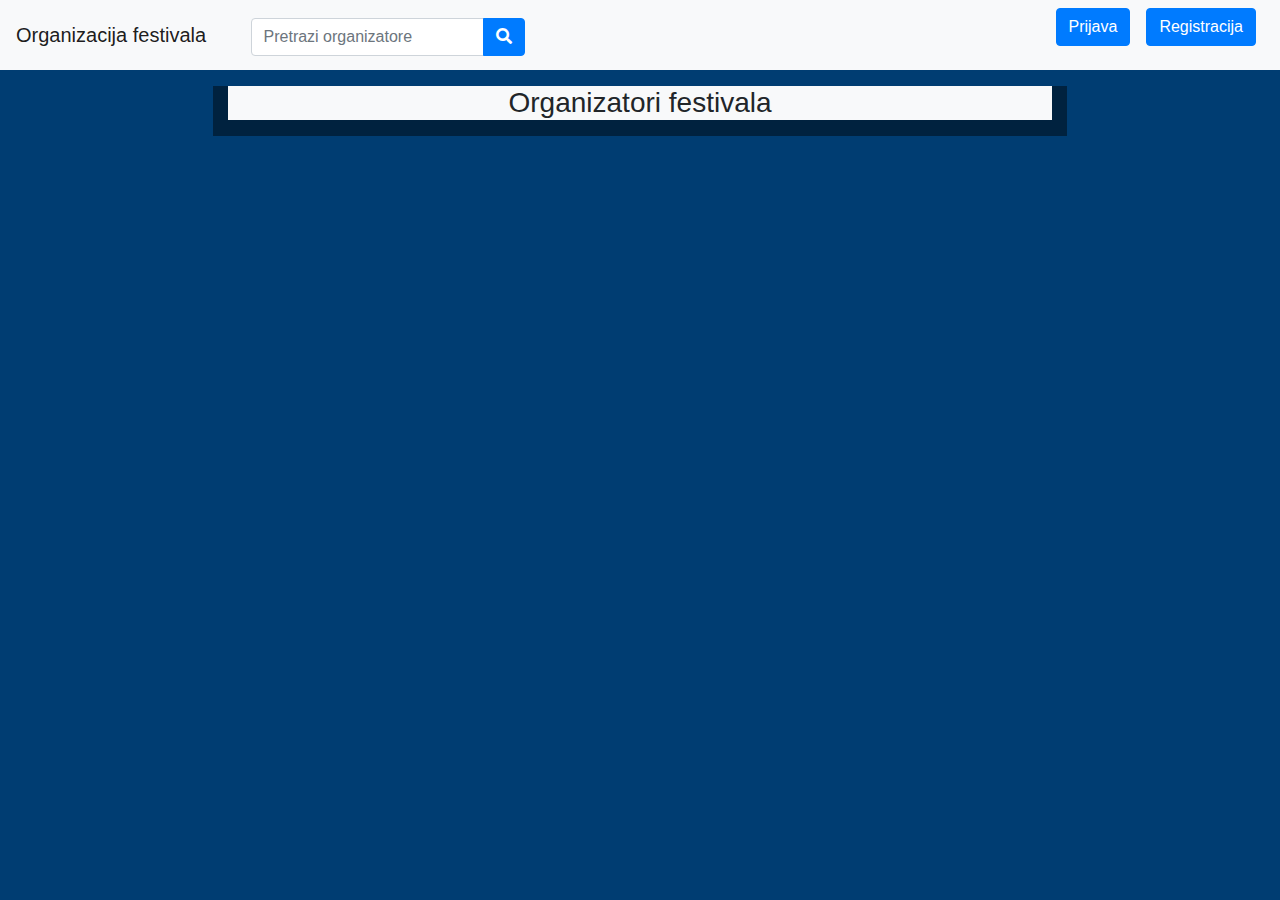
<file: html/index.html>
<!DOCTYPE html>
<html>

<head>
    <title>Organizacija festivala</title>
    <meta name="viewport" content="width=device-width, initial-scale=1.0" />
    <meta name="referrer" content="no-referrer" />

    <link rel="stylesheet" href="https://stackpath.bootstrapcdn.com/bootstrap/4.5.2/css/bootstrap.min.css" />
    <script src="https://code.jquery.com/jquery-3.6.0.min.js"></script>
    <script src="https://stackpath.bootstrapcdn.com/bootstrap/4.5.2/js/bootstrap.min.js"></script>
    <link rel="stylesheet" href="../css/index-styles.css" />
    <link rel="stylesheet" href="https://cdnjs.cloudflare.com/ajax/libs/font-awesome/5.15.4/css/all.min.css" />
</head>

<body>
    <nav class="navbar navbar-expand-lg navbar-light bg-light">
        <button class="navbar-toggler" type="button" data-toggle="collapse" data-target="#navbarNav" aria-controls="navbarNav" aria-expanded="false" aria-label="Toggle navigation">
        <span class="navbar-toggler-icon"></span>
      </button>
        <div class="ml-auto">
            <a class="navbar-brand" style="width: 60%" href="index.html">Organizacija festivala</a
        >
        <span
          class="btn btn-primary"
          style="background-color: inherit; color: black; border: none"
        >
          <!-- Pera Peric -->
        </span>
      </div>

      <div class="ml-auto mt-1">
        <form id="search-organizer-name-form" action="#">
          <div class="input-group">
            <input
              type="text"
              id="naziv-organizatora-search"
              class="form-control"
              placeholder="Pretrazi organizatore"
            />
            <div class="input-group-append">
              <button id="search-btn" class="btn btn-primary">
                <i class="fas fa-search"></i>
              </button>
            </div>
          </div>
        </form>
      </div>

      <div class="collapse navbar-collapse" id="navbarNav ">
        <ul class="navbar-nav ml-auto">
          <li class="nav-item mx-2 mb-3">
            <a href="#" class="btn btn-primary" onclick="openLoginPopup() "
              >Prijava</a
            >
          </li>
          <li class="</li>nav-item mx-2 mb-3">
            <a
              href="#"
              class="btn btn-primary"
              onclick="openRegistrationPopup()"
              >Registracija</a
            >
          </li>
        </ul>
      </div>
    </nav>

    <div
      class="container custom-container col-8"
      style="background-color: rgb(0, 34, 63)"
    >
      <h3
        class="mt-3 mb-3 mx-auto col-12 text-center bg-light"
        style="width: 100%"
      >
        Organizatori festivala
      </h3>
      <div class="row" id="svi-organizatori"></div>
    </div>

    <div class="popup" id="login-popup">
      <h4>Prijava</h4>
      <form id="login-form">
        <div class="form-group">
          <label for="korisnicko-ime">Korisnicko ime:</label>
          <input type="text" class="form-control" id="korisnicko-ime" />
          <small class="text-danger" id="korisnicko-ime-greska"></small>
        </div>
        <div class="form-group">
          <label for="lozinka">Lozinka:</label>
          <input type="password" class="form-control" id="lozinka" />
          <small class="text-danger" id="lozinka-greska"></small>
        </div>
        <div class="row">
          <span
            class="mx-auto justify-content-center mb-3"
            style="color: white"
            id="login-success-indicator"
          ></span>
        </div>
        <button class="btn-primary btn" value="Prijavi se" onclick="login()">
          Prijavi se
        </button>
        <button class="btn-primary btn" onclick="closeLoginPopup()">
          Otkazi
        </button>
      </form>
    </div>

    <div class="popup" id="registration-popup">
      <h4 class="mb-2">Registracija</h4>
      <form id="registration-form">
        <div class="row">
          <!-- First Column -->
          <div class="col-md-6">
            <div class="form-group">
              <label for="reg-korisnicko-ime">Korisnicko ime:</label>
              <input type="text" class="form-control" id="reg-korisnicko-ime" />
              <small class="text-danger" id="reg-korisnicko-ime-greska"></small>
            </div>
            <div class="form-group">
              <label for="reg-ime">Ime:</label>
              <input type="text" class="form-control" id="reg-ime" />
              <small class="text-danger" id="reg-ime-greska"></small>
            </div>
            <div class="form-group">
              <label for="prezime">Prezime:</label>
              <input type="text" class="form-control" id="prezime" />
              <small class="text-danger" id="prezime-greska"></small>
            </div>

            <div class="form-group">
              <label for="reg-lozinka">Lozinka:</label>
              <input type="password" class="form-control" id="reg-lozinka" />
              <small class="text-danger" id="reg-lozinka-greska"></small>
            </div>
            <div class="form-group">
              <label for="reg-lozinka-potvrda">Potvrda lozinke:</label>
              <input
                type="password"
                class="form-control"
                id="reg-lozinka-potvrda"
              />
              <small
                class="text-danger"
                id="reg-lozinka-potvrda-greska"
              ></small>
            </div>
          </div>

          <!-- Second Column -->
          <div class="col-md-6">
            <div class="form-group">
              <div class="form-group">
                <label for="email">Email:</label>
                <input type="email" class="form-control" id="email" />
                <small class="text-danger" id="email-greska"></small>
              </div>
              <div class="form-group">
                <label for="datum-rodjenja">Datum rodjenja:</label>
                <input type="date" class="form-control" id="datum-rodjenja" />
                <small class="text-danger" id="datum-rodjenja-greska"></small>
              </div>
              <div class="form-group">
                <label for="adresa">Adresa:</label>
                <input type="text" class="form-control" id="adresa" />
                <small class="text-danger" id="adresa-greska"></small>
              </div>
              <div class="form-group">
                <label for="telefon">Telefon:</label>
                <input type="text" class="form-control" id="telefon" />
                <small class="text-danger" id="telefon-greska"></small>
              </div>
              <div class="form-group">
                <label for="zanimanje">Zanimanje:</label>
                <input type="text" class="form-control" id="zanimanje" />
                <small class="text-danger" id="zanimanje-greska"></small>
              </div>
            </div>
          </div>
        </div>

        <div class="row">
          <span
            class="mx-auto justify-content-center mb-3"
            style="color: white"
            id="registration-success-indicator"
          ></span>
        </div>

        <div class="row d-flex justify-content-center">
          <button
            class="btn btn-primary mr-3"
            id="confirm-registration-btn"
            onclick="register()"
          >
            Registruj se
          </button>
          <button
            class="btn btn-primary ml-3"
            id="cancel-registration-btn"
            onclick="closeRegistrationPopup()"
          >
            Otkazi
          </button>
        </div>
      </form>
    </div>

    <script src="../js/popup-sections-validation.js"></script>
    <script src="../js/script.js"></script>
    <script src="https://code.jquery.com/jquery-3.6.0.min.js"></script>
  </body>
</html>
</file>
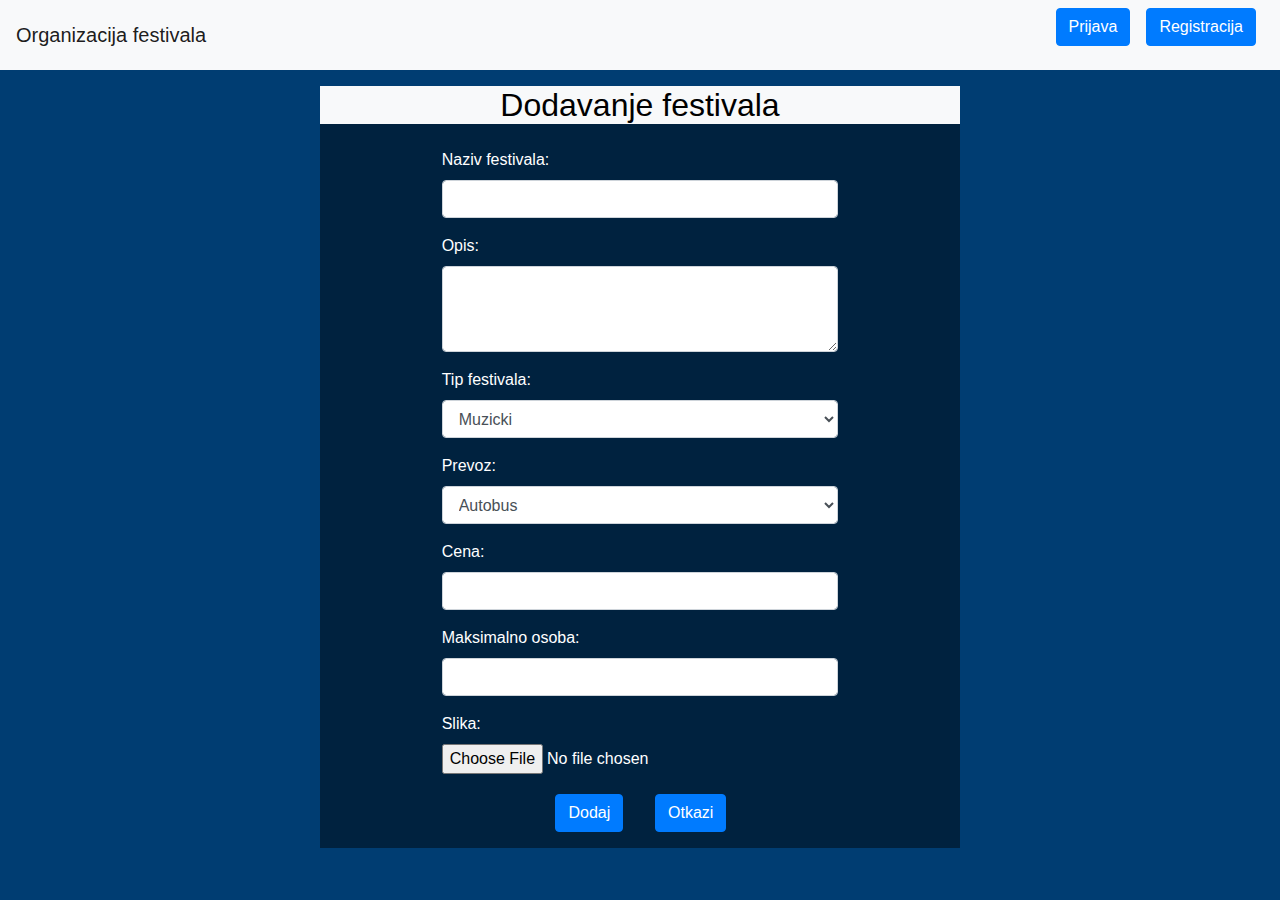
<file: html/add-festival.html>
<!DOCTYPE html>
<html lang="en">
  <head>
    <meta charset="UTF-8" />
    <meta name="viewport" content="width=device-width, initial-scale=1.0" />
    <meta name="referrer" content="no-referrer" />

    <title>Dodavanje festivala</title>
    <link
      rel="stylesheet"
      href="https://stackpath.bootstrapcdn.com/bootstrap/4.5.2/css/bootstrap.min.css"
    />
    <script src="https://code.jquery.com/jquery-3.6.0.min.js"></script>
    <script src="https://stackpath.bootstrapcdn.com/bootstrap/4.5.2/js/bootstrap.min.js"></script>
    <link rel="stylesheet" href="../css/index-styles.css" />
  </head>

  <body>
    <nav class="navbar navbar-expand-lg navbar-light bg-light">
      <button
        class="navbar-toggler"
        type="button"
        data-toggle="collapse"
        data-target="#navbarNav"
        aria-controls="navbarNav"
        aria-expanded="false"
        aria-label="Toggle navigation"
      >
        <span class="navbar-toggler-icon"></span>
      </button>
      <div class="ml-auto">
        <a class="navbar-brand" style="width: 60%" href="index.html"
          >Organizacija festivala</a
        >
        <span
          class="btn btn-primary"
          style="background-color: inherit; color: black; border: none"
        >
          <!-- Pera Peric -->
        </span>
      </div>

      <div class="collapse navbar-collapse" id="navbarNav ">
        <ul class="navbar-nav ml-auto">
          <li class="nav-item mx-2 mb-3">
            <a href="#" class="btn btn-primary" onclick="openLoginPopup() "
              >Prijava</a
            >
          </li>
          <li class="</li>nav-item mx-2 mb-3">
            <a
              href="#"
              class="btn btn-primary"
              onclick="openRegistrationPopup()"
              >Registracija</a
            >
          </li>
        </ul>
      </div>
    </nav>

    <div
      class="container col-md-6 col-sm-8 mt-3"
      style="background-color: rgb(0, 34, 63); color: white"
    >
      <div class="row">
        <h2 class="bg-light text-center" style="width: 100%; color: black">
          Dodavanje festivala
        </h2>
      </div>

      <div class="row mt-3">
        <div class="col-md-8 col-sm-12 mx-auto">
          <form>
            <div class="form-group">
              <label for="naziv-festivala">Naziv festivala:</label>
              <input
                type="text"
                class="form-control"
                id="naziv-festivala"
                required
              />
              <small class="text-danger" id="naziv-festivala-greska"></small>
            </div>

            <div class="form-group">
              <label for="opis">Opis:</label>
              <textarea class="form-control" id="opis" rows="3"></textarea>
              <small class="text-danger" id="opis-greska"></small>
            </div>

            <div class="form-group">
              <label for="tip-festivala">Tip festivala:</label>
              <select class="form-control" id="tip-festivala">
                <option value="Muzicki">Muzicki</option>
                <option value="Umetnicki">Umetnicki</option>

                <option value="Filmski">Filmski</option>
                <option value="Gastronomski">Gastronomski</option>
                <option value="Edukativni">Edukativni</option>
              </select>
              <small class="text-danger" id="tip-festivala-greska"></small>
            </div>

            <div class="form-group">
              <label for="prevoz">Prevoz:</label>
              <select class="form-control" id="prevoz">
                <option value="Autobus">Autobus</option>
                <option value="Avion">Avion</option>
                <option value="Sopstveni prevoz">Sopstveni prevoz</option>
              </select>
              <small class="text-danger" id="prevoz-greska"></small>
            </div>

            <div class="form-group">
              <label for="cena">Cena:</label>
              <input type="number" class="form-control" id="cena" />
              <small class="text-danger" id="cena-greska"></small>
            </div>

            <div class="form-group">
              <label for="maksimalno-osoba">Maksimalno osoba:</label>
              <input type="number" class="form-control" id="maksimalno-osoba" />
              <small class="text-danger" id="maksimalno-osoba-greska"></small>
            </div>

            <div class="form-group">
              <label for="slika ">Slika:</label>
              <input type="file" class="form-control-file" id="slika" />
              <small class="text-danger" id="slika-greska"></small>
            </div>

            <div class="form-group d-flex justify-content-center">
              <div class="row">
                <div class="col-md-6 mt-1 col-sm-6">
                  <a class="btn btn-primary" id="dodaj-btn"> Dodaj </a>
                </div>
                <div class="col-md-6 mt-1 col-sm-6">
                  <a class="btn btn-primary" id="otkazi-btn">Otkazi</a>
                </div>
              </div>
            </div>
          </form>
        </div>
      </div>
    </div>

    <div class="popup" id="login-popup">
      <h4>Prijava</h4>
      <form id="login-form">
        <div class="form-group">
          <label for="korisnicko-ime">Korisnicko ime:</label>
          <input type="text" class="form-control" id="korisnicko-ime" />
          <small class="text-danger" id="korisnicko-ime-greska"></small>
        </div>
        <div class="form-group">
          <label for="password">Lozinka:</label>
          <input type="password" class="form-control" id="lozinka" />
          <small class="text-danger" id="lozinka-greska"></small>
        </div>
        <div class="row">
          <span
            class="mx-auto justify-content-center mb-3"
            style="color: white"
            id="login-success-indicator"
          ></span>
        </div>
        <button class="btn-primary btn" value="Prijavi se" onclick="login()">
          Prijavi se
        </button>
        <button class="btn-primary btn" onclick="closeLoginPopup()">
          Otkazi
        </button>
      </form>
    </div>

    <div class="popup" id="registration-popup">
      <h4 class="mb-2">Registracija</h4>
      <form id="registration-form">
        <div class="row">
          <!-- First Column -->
          <div class="col-md-6">
            <div class="form-group">
              <label for="reg-korisnicko-ime">Korisnicko ime:</label>
              <input type="text" class="form-control" id="reg-korisnicko-ime" />
              <small class="text-danger" id="reg-korisnicko-ime-greska"></small>
            </div>
            <div class="form-group">
              <label for="ime">Ime:</label>
              <input type="text" class="form-control" id="reg-ime" />
              <small class="text-danger" id="reg-ime-greska"></small>
            </div>
            <div class="form-group">
              <label for="prezime">Prezime:</label>
              <input type="text" class="form-control" id="prezime" />
              <small class="text-danger" id="prezime-greska"></small>
            </div>

            <div class="form-group">
              <label for="reg-lozinka">Lozinka:</label>
              <input type="password" class="form-control" id="reg-lozinka" />
              <small class="text-danger" id="reg-lozinka-greska"></small>
            </div>
            <div class="form-group">
              <label for="reg-lozinka-potvrda">Potvrda lozinke:</label>
              <input
                type="password"
                class="form-control"
                id="reg-lozinka-potvrda"
              />
              <small
                class="text-danger"
                id="reg-lozinka-potvrda-greska"
              ></small>
            </div>
          </div>

          <!-- Second Column -->
          <div class="col-md-6">
            <div class="form-group">
              <div class="form-group">
                <label for="email">Email:</label>
                <input type="email" class="form-control" id="email" />
                <small class="text-danger" id="email-greska"></small>
              </div>
              <div class="form-group">
                <label for="datum-rodjenja">Datum rodjenja:</label>
                <input type="date" class="form-control" id="datum-rodjenja" />
                <small class="text-danger" id="datum-rodjenja-greska"></small>
              </div>
              <div class="form-group">
                <label for="adresa">Adresa:</label>
                <input type="text" class="form-control" id="adresa" />
                <small class="text-danger" id="adresa-greska"></small>
              </div>
              <div class="form-group">
                <label for="telefon">Telefon:</label>
                <input type="text" class="form-control" id="telefon" />
                <small class="text-danger" id="telefon-greska"></small>
              </div>
              <div class="form-group">
                <label for="zanimanje">Zanimanje:</label>
                <input type="text" class="form-control" id="zanimanje" />
                <small class="text-danger" id="zanimanje-greska"></small>
              </div>
            </div>
          </div>
        </div>

        <div class="row">
          <span
            class="mx-auto justify-content-center mb-3"
            style="color: white"
            id="registration-success-indicator"
          ></span>
        </div>

        <div class="row d-flex justify-content-center">
          <button
            class="btn btn-primary mr-3"
            id="confirm-registration-btn"
            onclick="register()"
          >
            Registruj se
          </button>
          <button
            class="btn btn-primary ml-3"
            id="cancel-registration-btn"
            onclick="closeRegistrationPopup()"
          >
            Otkazi
          </button>
        </div>
      </form>
    </div>

    <script src="../js/popup-sections-validation.js"></script>

    <script src="../js/add-festival-validation.js"></script>
  </body>
</html>
</file>
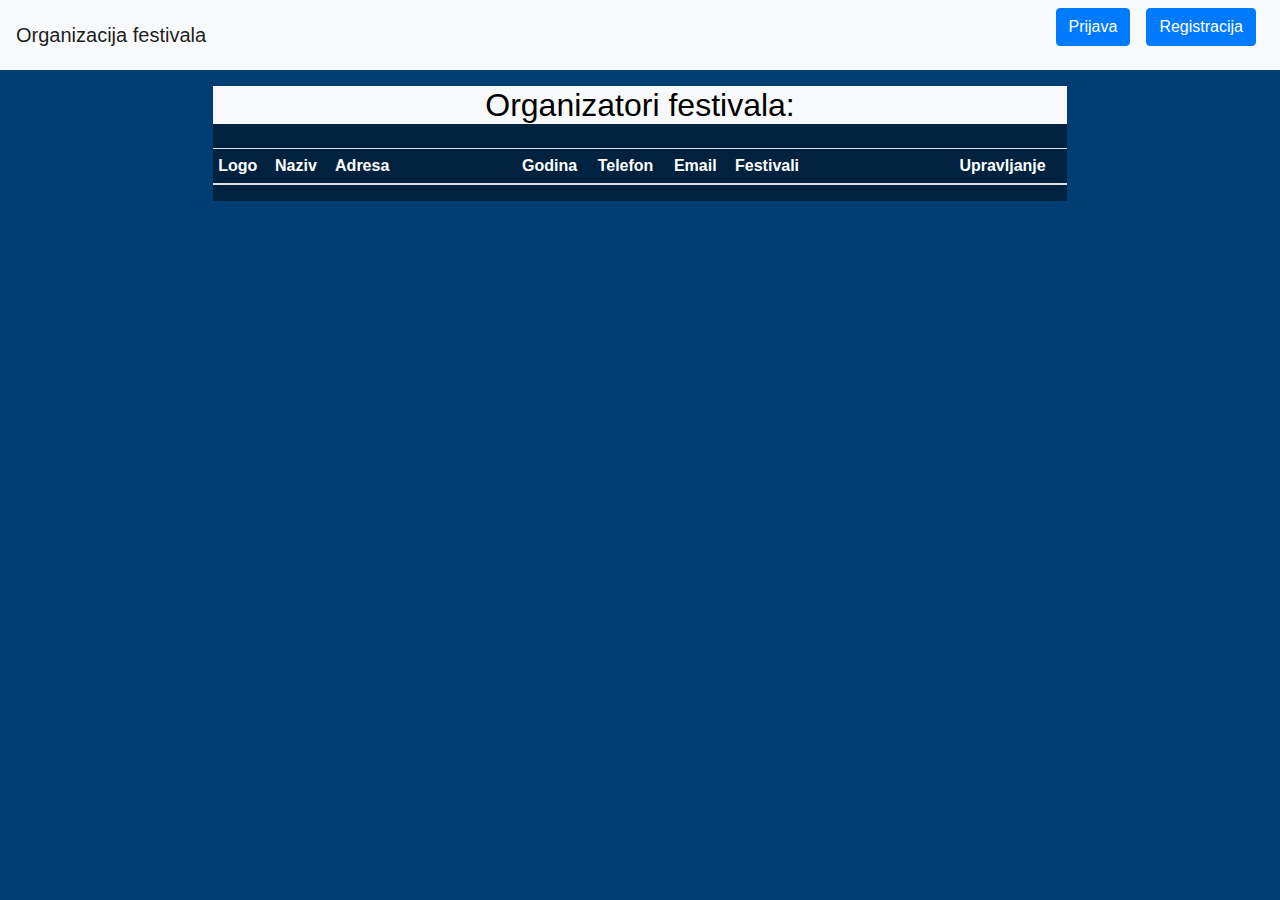
<file: html/admin-for-organizer.html>
<!DOCTYPE html>
<html lang="en">
  <head>
    <meta charset="UTF-8" />
    <meta name="viewport" content="width=device-width, initial-scale=1.0" />
    <meta name="referrer" content="no-referrer" />

    <title>Admin - podaci o organizatorima</title>
    <link
      rel="stylesheet"
      href="https://stackpath.bootstrapcdn.com/bootstrap/4.5.2/css/bootstrap.min.css"
    />
    <script src="https://code.jquery.com/jquery-3.6.0.min.js"></script>
    <script src="https://stackpath.bootstrapcdn.com/bootstrap/4.5.2/js/bootstrap.min.js"></script>
    <link rel="stylesheet" href="../css/index-styles.css" />
  </head>

  <body>
    <nav class="navbar navbar-expand-lg navbar-light bg-light">
      <button
        class="navbar-toggler"
        type="button"
        data-toggle="collapse"
        data-target="#navbarNav"
        aria-controls="navbarNav"
        aria-expanded="false"
        aria-label="Toggle navigation"
      >
        <span class="navbar-toggler-icon"></span>
      </button>
      <div class="ml-auto">
        <a class="navbar-brand" style="width: 60%" href="index.html"
          >Organizacija festivala</a
        >
        <span
          class="btn btn-primary"
          style="background-color: inherit; color: black; border: none"
        >
          <!-- Pera Peric -->
        </span>
      </div>

      <div class="collapse navbar-collapse" id="navbarNav ">
        <ul class="navbar-nav ml-auto">
          <li class="nav-item mx-2 mb-3">
            <a href="#" class="btn btn-primary" onclick="openLoginPopup() "
              >Prijava</a
            >
          </li>
          <li class="</li>nav-item mx-2 mb-3">
            <a
              href="#"
              class="btn btn-primary"
              onclick="openRegistrationPopup()"
              >Registracija</a
            >
          </li>
        </ul>
      </div>
    </nav>

    <div
      class="container col-md-8 col-sm-8 mt-3"
      style="background-color: rgb(0, 34, 63); color: white"
    >
      <div class="row">
        <h2 class="bg-light text-center" style="width: 100%; color: black">
          Organizatori festivala:
        </h2>

        <div class="table-responsive table-striped mt-3">
          <table class="table table-sm" style="color: white">
            <thead>
              <tr>
                <th id="logo-header" class="d-none d-md-table-cell">Logo</th>
                <th id="naziv-header" class="d-none d-md-table-cell">Naziv</th>
                <th
                  id="adresa-header"
                  class="d-none d-md-table-cell"
                  style="min-width: 10em"
                >
                  Adresa
                </th>
                <th id="godina-header" class="d-none d-md-table-cell">
                  Godina
                </th>
                <th id="telefon-header" class="d-none d-md-table-cell">
                  Telefon
                </th>
                <th id="email-header" class="d-none d-md-table-cell">Email</th>
                <th
                  id="festivali-header"
                  class="d-none d-md-table-cell"
                  style="min-width: 12em"
                >
                  Festivali
                </th>
                <th id="upravljanje-header" class="d-none d-md-table-cell">
                  Upravljanje
                </th>
              </tr>
            </thead>
            <tbody id="tbody-organizatori"></tbody>
          </table>
        </div>
      </div>
    </div>

    <div class="popup" id="login-popup">
      <h4>Prijava</h4>
      <form id="login-form">
        <div class="form-group">
          <label for="korisnicko-ime">Korisnicko ime:</label>
          <input type="text" class="form-control" id="korisnicko-ime" />
          <small class="text-danger" id="korisnicko-ime-greska"></small>
        </div>
        <div class="form-group">
          <label for="password">Lozinka:</label>
          <input type="password" class="form-control" id="lozinka" />
          <small class="text-danger" id="lozinka-greska"></small>
        </div>
        <div class="row">
          <span
            class="mx-auto justify-content-center mb-3"
            style="color: white"
            id="login-success-indicator"
          ></span>
        </div>
        <button class="btn-primary btn" value="Prijavi se" onclick="login()">
          Prijavi se
        </button>
        <button class="btn-primary btn" onclick="closeLoginPopup()">
          Otkazi
        </button>
      </form>
    </div>

    <div class="popup" id="registration-popup">
      <h4 class="mb-2">Registracija</h4>
      <form id="registration-form">
        <div class="row">
          <!-- First Column -->
          <div class="col-md-6">
            <div class="form-group">
              <label for="reg-korisnicko-ime">Korisnicko ime:</label>
              <input type="text" class="form-control" id="reg-korisnicko-ime" />
              <small class="text-danger" id="reg-korisnicko-ime-greska"></small>
            </div>
            <div class="form-group">
              <label for="ime">Ime:</label>
              <input type="text" class="form-control" id="reg-ime" />
              <small class="text-danger" id="reg-ime-greska"></small>
            </div>
            <div class="form-group">
              <label for="prezime">Prezime:</label>
              <input type="text" class="form-control" id="prezime" />
              <small class="text-danger" id="prezime-greska"></small>
            </div>

            <div class="form-group">
              <label for="reg-lozinka">Lozinka:</label>
              <input type="password" class="form-control" id="reg-lozinka" />
              <small class="text-danger" id="reg-lozinka-greska"></small>
            </div>
            <div class="form-group">
              <label for="reg-lozinka-potvrda">Potvrda lozinke:</label>
              <input
                type="password"
                class="form-control"
                id="reg-lozinka-potvrda"
              />
              <small
                class="text-danger"
                id="reg-lozinka-potvrda-greska"
              ></small>
            </div>
          </div>

          <!-- Second Column -->
          <div class="col-md-6">
            <div class="form-group">
              <div class="form-group">
                <label for="email">Email:</label>
                <input type="email" class="form-control" id="email" />
                <small class="text-danger" id="email-greska"></small>
              </div>
              <div class="form-group">
                <label for="datum-rodjenja">Datum rodjenja:</label>
                <input type="date" class="form-control" id="datum-rodjenja" />
                <small class="text-danger" id="datum-rodjenja-greska"></small>
              </div>
              <div class="form-group">
                <label for="adresa">Adresa:</label>
                <input type="text" class="form-control" id="adresa" />
                <small class="text-danger" id="adresa-greska"></small>
              </div>
              <div class="form-group">
                <label for="telefon">Telefon:</label>
                <input type="text" class="form-control" id="telefon" />
                <small class="text-danger" id="telefon-greska"></small>
              </div>
              <div class="form-group">
                <label for="zanimanje">Zanimanje:</label>
                <input type="text" class="form-control" id="zanimanje" />
                <small class="text-danger" id="zanimanje-greska"></small>
              </div>
            </div>
          </div>
        </div>

        <div class="row">
          <span
            class="mx-auto justify-content-center mb-3"
            style="color: white"
            id="registration-success-indicator"
          ></span>
        </div>

        <div class="row d-flex justify-content-center">
          <button
            class="btn btn-primary mr-3"
            id="confirm-registration-btn"
            onclick="register()"
          >
            Registruj se
          </button>
          <button
            class="btn btn-primary ml-3"
            id="cancel-registration-btn"
            onclick="closeRegistrationPopup()"
          >
            Otkazi
          </button>
        </div>
      </form>
    </div>

    <script src="../js/popup-sections-validation.js"></script>

    <script src="../js/admin-for-organizer-modals.js"></script>
    <script src="../js/admin-for-organizer.js"></script>
  </body>
</html>
</file>
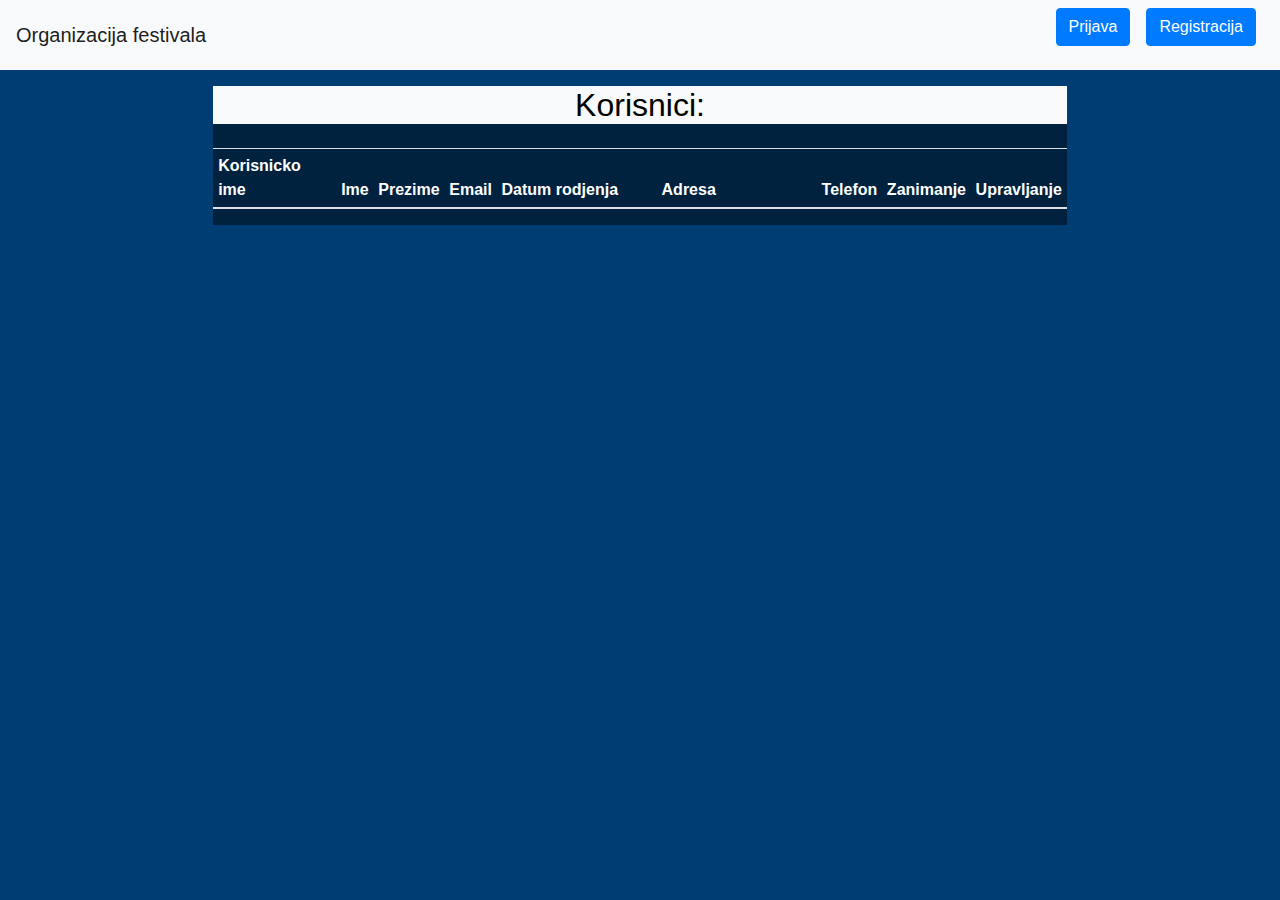
<file: html/admin-for-user.html>
<!DOCTYPE html>
<html lang="en">
  <head>
    <meta charset="UTF-8" />
    <meta name="viewport" content="width=device-width, initial-scale=1.0" />
    <meta name="referrer" content="no-referrer" />

    <title>Admin - podaci o korisnicima</title>
    <link
      rel="stylesheet"
      href="https://stackpath.bootstrapcdn.com/bootstrap/4.5.2/css/bootstrap.min.css"
    />
    <script src="https://code.jquery.com/jquery-3.6.0.min.js"></script>
    <script src="https://stackpath.bootstrapcdn.com/bootstrap/4.5.2/js/bootstrap.min.js"></script>
    <link rel="stylesheet" href="../css/index-styles.css" />
  </head>

  <body>
    <nav class="navbar navbar-expand-lg navbar-light bg-light">
      <button
        class="navbar-toggler"
        type="button"
        data-toggle="collapse"
        data-target="#navbarNav"
        aria-controls="navbarNav"
        aria-expanded="false"
        aria-label="Toggle navigation"
      >
        <span class="navbar-toggler-icon"></span>
      </button>
      <div class="ml-auto">
        <a class="navbar-brand" style="width: 60%" href="index.html"
          >Organizacija festivala</a
        >
        <span
          class="btn btn-primary"
          style="background-color: inherit; color: black; border: none"
        >
          <!-- Pera Peric -->
        </span>
      </div>

      <div class="collapse navbar-collapse" id="navbarNav ">
        <ul class="navbar-nav ml-auto">
          <li class="nav-item mx-2 mb-3">
            <a href="#" class="btn btn-primary" onclick="openLoginPopup() "
              >Prijava</a
            >
          </li>
          <li class="</li>nav-item mx-2 mb-3">
            <a
              href="#"
              class="btn btn-primary"
              onclick="openRegistrationPopup()"
              >Registracija</a
            >
          </li>
        </ul>
      </div>
    </nav>

    <div
      class="container col-md-8 col-sm-8 mt-3"
      style="background-color: rgb(0, 34, 63); color: white"
    >
      <div class="row">
        <h2 class="bg-light text-center" style="width: 100%; color: black">
          Korisnici:
        </h2>

        <div class="table-responsive table-striped mt-3">
          <table class="table table-sm" style="color: white">
            <thead>
              <tr>
                <th class="d-none d-md-table-cell">Korisnicko ime</th>
                <th class="d-none d-md-table-cell">Ime</th>
                <th class="d-none d-md-table-cell">Prezime</th>
                <th class="d-none d-md-table-cell">Email</th>
                <th class="d-none d-md-table-cell" style="min-width: 10em">
                  Datum rodjenja
                </th>
                <th class="d-none d-md-table-cell" style="min-width: 10em">
                  Adresa
                </th>
                <th class="d-none d-md-table-cell">Telefon</th>
                <th class="d-none d-md-table-cell">Zanimanje</th>
                <th class="d-none d-md-table-cell">Upravljanje</th>
              </tr>
            </thead>
            <tbody id="tbody-korisnici"></tbody>
          </table>
        </div>
      </div>
    </div>

    <div class="popup" id="login-popup">
      <h4>Prijava</h4>
      <form id="login-form">
        <div class="form-group">
          <label for="korisnicko-ime">Korisnicko ime:</label>
          <input type="text" class="form-control" id="korisnicko-ime" />
          <small class="text-danger" id="korisnicko-ime-greska"></small>
        </div>
        <div class="form-group">
          <label for="password">Lozinka:</label>
          <input type="password" class="form-control" id="lozinka" />
          <small class="text-danger" id="lozinka-greska"></small>
        </div>
        <div class="row">
          <span
            class="mx-auto justify-content-center mb-3"
            style="color: white"
            id="login-success-indicator"
          ></span>
        </div>
        <button class="btn-primary btn" value="Prijavi se" onclick="login()">
          Prijavi se
        </button>
        <button class="btn-primary btn" onclick="closeLoginPopup()">
          Otkazi
        </button>
      </form>
    </div>

    <div class="popup" id="registration-popup">
      <h4 class="mb-2">Registracija</h4>
      <form id="registration-form">
        <div class="row">
          <!-- First Column -->
          <div class="col-md-6">
            <div class="form-group">
              <label for="reg-korisnicko-ime">Korisnicko ime:</label>
              <input type="text" class="form-control" id="reg-korisnicko-ime" />
              <small class="text-danger" id="reg-korisnicko-ime-greska"></small>
            </div>
            <div class="form-group">
              <label for="ime">Ime:</label>
              <input type="text" class="form-control" id="reg-ime" />
              <small class="text-danger" id="reg-ime-greska"></small>
            </div>
            <div class="form-group">
              <label for="prezime">Prezime:</label>
              <input type="text" class="form-control" id="prezime" />
              <small class="text-danger" id="prezime-greska"></small>
            </div>

            <div class="form-group">
              <label for="reg-lozinka">Lozinka:</label>
              <input type="password" class="form-control" id="reg-lozinka" />
              <small class="text-danger" id="reg-lozinka-greska"></small>
            </div>
            <div class="form-group">
              <label for="reg-lozinka-potvrda">Potvrda lozinke:</label>
              <input
                type="password"
                class="form-control"
                id="reg-lozinka-potvrda"
              />
              <small
                class="text-danger"
                id="reg-lozinka-potvrda-greska"
              ></small>
            </div>
          </div>

          <!-- Second Column -->
          <div class="col-md-6">
            <div class="form-group">
              <div class="form-group">
                <label for="email">Email:</label>
                <input type="email" class="form-control" id="email" />
                <small class="text-danger" id="email-greska"></small>
              </div>
              <div class="form-group">
                <label for="datum-rodjenja">Datum rodjenja:</label>
                <input type="date" class="form-control" id="datum-rodjenja" />
                <small class="text-danger" id="datum-rodjenja-greska"></small>
              </div>
              <div class="form-group">
                <label for="adresa">Adresa:</label>
                <input type="text" class="form-control" id="adresa" />
                <small class="text-danger" id="adresa-greska"></small>
              </div>
              <div class="form-group">
                <label for="telefon">Telefon:</label>
                <input type="text" class="form-control" id="telefon" />
                <small class="text-danger" id="telefon-greska"></small>
              </div>
              <div class="form-group">
                <label for="zanimanje">Zanimanje:</label>
                <input type="text" class="form-control" id="zanimanje" />
                <small class="text-danger" id="zanimanje-greska"></small>
              </div>
            </div>
          </div>
        </div>

        <div class="row">
          <span
            class="mx-auto justify-content-center mb-3"
            style="color: white"
            id="registration-success-indicator"
          ></span>
        </div>

        <div class="row d-flex justify-content-center">
          <button
            class="btn btn-primary mr-3"
            id="confirm-registration-btn"
            onclick="register()"
          >
            Registruj se
          </button>
          <button
            class="btn btn-primary ml-3"
            id="cancel-registration-btn"
            onclick="closeRegistrationPopup()"
          >
            Otkazi
          </button>
        </div>
      </form>
    </div>

    <script src="../js/popup-sections-validation.js"></script>

    <script src="../js/admin-for-user-modals.js"></script>
    <script src="../js/admin-for-user.js"></script>
  </body>
</html>
</file>
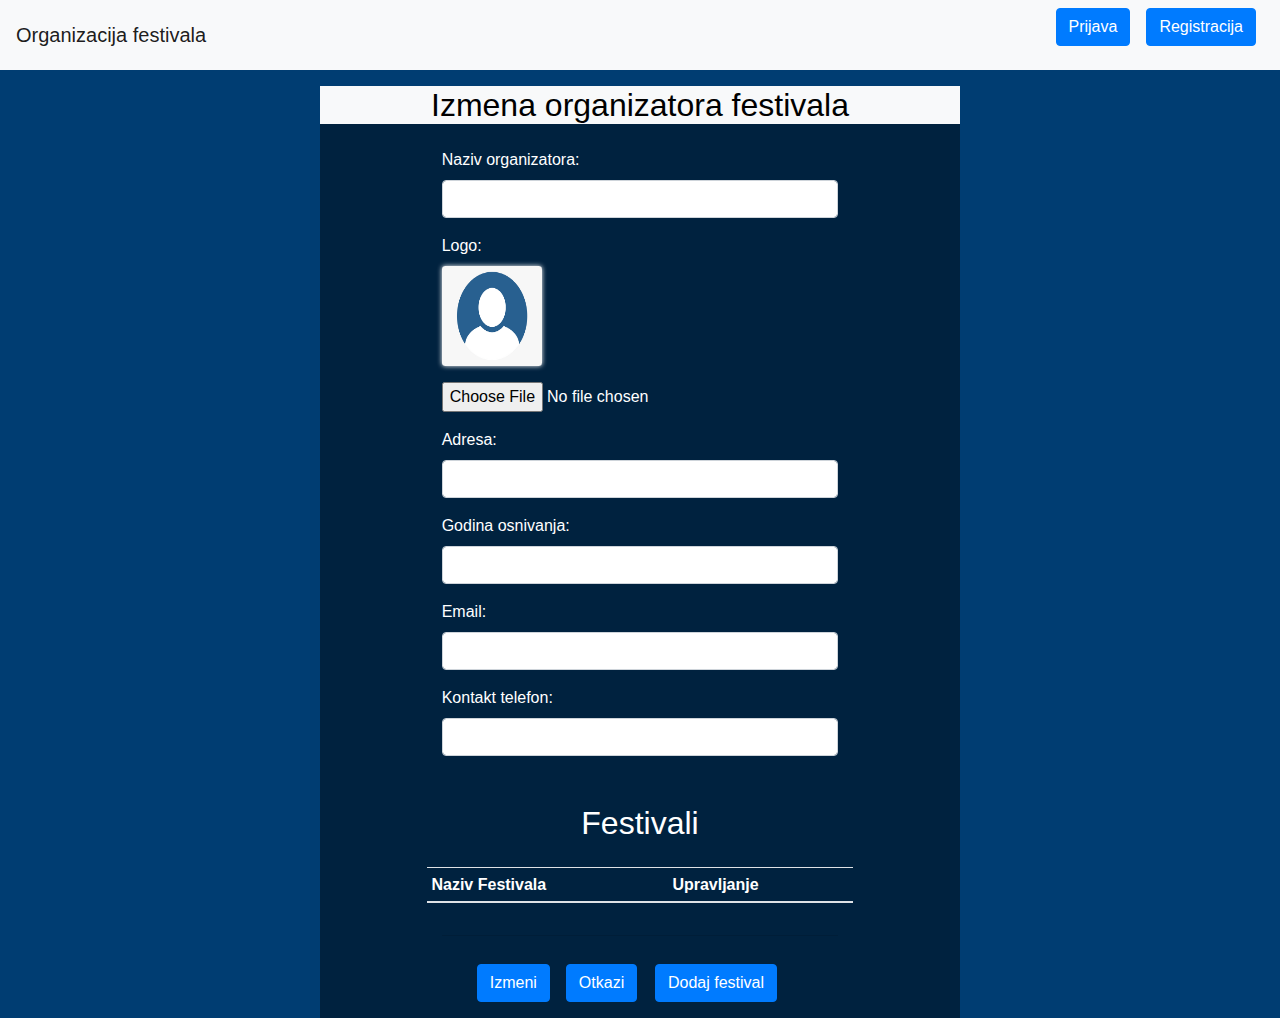
<file: html/edit-organizer.html>
<!DOCTYPE html>
<html lang="en">
  <head>
    <meta charset="UTF-8" />
    <meta name="viewport" content="width=device-width, initial-scale=1.0" />
    <meta name="referrer" content="no-referrer" />

    <title>Izmena organizatora festivala</title>
    <link
      rel="stylesheet"
      href="https://stackpath.bootstrapcdn.com/bootstrap/4.5.2/css/bootstrap.min.css"
    />
    <script src="https://code.jquery.com/jquery-3.6.0.min.js"></script>
    <script src="https://stackpath.bootstrapcdn.com/bootstrap/4.5.2/js/bootstrap.min.js"></script>
    <link rel="stylesheet" href="../css/index-styles.css" />
  </head>

  <body>
    <nav class="navbar navbar-expand-lg navbar-light bg-light">
      <button
        class="navbar-toggler"
        type="button"
        data-toggle="collapse"
        data-target="#navbarNav"
        aria-controls="navbarNav"
        aria-expanded="false"
        aria-label="Toggle navigation"
      >
        <span class="navbar-toggler-icon"></span>
      </button>
      <div class="ml-auto">
        <a class="navbar-brand" style="width: 60%" href="index.html"
          >Organizacija festivala</a
        >
        <span
          class="btn btn-primary"
          style="background-color: inherit; color: black; border: none"
        >
          <!-- Pera Peric -->
        </span>
      </div>

      <div class="collapse navbar-collapse" id="navbarNav ">
        <ul class="navbar-nav ml-auto">
          <li class="nav-item mx-2 mb-3">
            <a href="#" class="btn btn-primary" onclick="openLoginPopup() "
              >Prijava</a
            >
          </li>
          <li class="</li>nav-item mx-2 mb-3">
            <a
              href="#"
              class="btn btn-primary"
              onclick="openRegistrationPopup()"
              >Registracija</a
            >
          </li>
        </ul>
      </div>
    </nav>

    <div
      class="container col-md-6 col-sm-8 mt-3"
      style="background-color: rgb(0, 34, 63); color: white"
    >
      <div class="row mt-3">
        <h2 class="bg-light text-center" style="width: 100%; color: black">
          Izmena organizatora festivala
        </h2>
      </div>

      <div class="row mt-3">
        <div class="col-md-8 col-sm-12 mx-auto">
          <form id="edit-organizer-form">
            <div class="form-group">
              <label for="naziv-organizatora">Naziv organizatora:</label>
              <input type="text" class="form-control" id="naziv-organizatora" />
              <small
                class="text-danger"
                style="color: rgb(250, 207, 214)"
                id="naziv-organizatora-greska"
              ></small>
            </div>
            <div class="form-group">
              <label for="organizer-logo">Logo:</label><br />
              <img
                id="organizer-logo-img"
                src="../pictures/img1.jpg"
                alt="logo"
                class="img-fluid rounded-sm logo-img mb-3"
                style="
                  max-width: 100px;
                  min-height: 100px;
                  margin: auto;
                  box-shadow: 0 0 5px rgba(255, 255, 255, 1);
                "
              />
              <input
                type="file"
                class="form-control-file"
                id="organizer-logo"
              />

              <small class="text-danger" id="logo-greska"></small>
            </div>
            <div class="form-group">
              <label for="adresa-organizatora">Adresa:</label>
              <input
                type="text"
                class="form-control"
                id="adresa-organizatora"
              />
              <small class="text-danger" id="adresa-greska-edit"></small>
            </div>
            <div class="form-group">
              <label for="godina-osnivanja">Godina osnivanja:</label>
              <input
                type="number"
                class="form-control"
                id="godina-osnivanja"
                min="1"
              />
              <small class="text-danger" id="godina-osnivanja-greska"></small>
            </div>
            <div class="form-group">
              <label for="organizer-email">Email:</label>
              <input type="email" class="form-control" id="organizer-email" />
              <small class="text-danger" id="email-greska-edit"></small>
            </div>
            <div class="form-group">
              <label for="kontakt-telefon">Kontakt telefon:</label>
              <input type="text" class="form-control" id="kontakt-telefon" />
              <small class="text-danger" id="kontakt-greska"></small>
            </div>

            <div class="row mt-5">
              <h2 class="mx-auto">Festivali</h2>

              <div class="table-responsive mt-3">
                <table class="table table-sm" style="color: white">
                  <thead>
                    <tr>
                      <th id="naziv-header" class="d-none d-md-table-cell">
                        Naziv Festivala
                      </th>

                      <th
                        id="upravljanje-header"
                        class="d-none d-md-table-cell"
                      >
                        Upravljanje
                      </th>
                    </tr>
                  </thead>
                  <tbody id="festivali-tbody"></tbody>
                </table>
              </div>
            </div>
            <hr />
            <div class="form-group d-flex justify-content-center mt-4">
              <div class="row">
                <div class="col-md-3 col-sm-3 mt-1">
                  <a href="#" class="btn btn-primary" id="izmeni-btn">
                    Izmeni
                  </a>
                </div>
                <div class="col-md-3 col-sm-3 mt-1">
                  <a href="#" class="btn btn-primary" id="otkazi-btn">
                    Otkazi
                  </a>
                </div>
                <div class="col-md-6 col-sm-6 mt-1">
                  <a href="#" class="btn btn-primary" id="dodaj-festival-btn">
                    Dodaj festival
                  </a>
                </div>
              </div>
            </div>
          </form>
        </div>
      </div>
    </div>

    <div class="popup" id="login-popup">
      <h4>Prijava</h4>
      <form id="login-form">
        <div class="form-group">
          <label for="korisnicko-ime">Korisnicko ime:</label>
          <input type="text" class="form-control" id="korisnicko-ime" />
          <small class="text-danger" id="korisnicko-ime-greska"></small>
        </div>
        <div class="form-group">
          <label for="password">Lozinka:</label>
          <input type="password" class="form-control" id="lozinka" />
          <small class="text-danger" id="lozinka-greska"></small>
        </div>
        <div class="row">
          <span
            class="mx-auto justify-content-center mb-3"
            style="color: white"
            id="login-success-indicator"
          ></span>
        </div>
        <button class="btn-primary btn" value="Prijavi se" onclick="login()">
          Prijavi se
        </button>
        <button class="btn-primary btn" onclick="closeLoginPopup()">
          Otkazi
        </button>
      </form>
    </div>

    <div class="popup" id="registration-popup">
      <h4 class="mb-2">Registracija</h4>
      <form id="registration-form">
        <div class="row">
          <!-- First Column -->
          <div class="col-md-6">
            <div class="form-group">
              <label for="reg-korisnicko-ime">Korisnicko ime:</label>
              <input type="text" class="form-control" id="reg-korisnicko-ime" />
              <small class="text-danger" id="reg-korisnicko-ime-greska"></small>
            </div>
            <div class="form-group">
              <label for="ime">Ime:</label>
              <input type="text" class="form-control" id="reg-ime" />
              <small class="text-danger" id="reg-ime-greska"></small>
            </div>
            <div class="form-group">
              <label for="prezime">Prezime:</label>
              <input type="text" class="form-control" id="prezime" />
              <small class="text-danger" id="prezime-greska"></small>
            </div>

            <div class="form-group">
              <label for="reg-lozinka">Lozinka:</label>
              <input type="password" class="form-control" id="reg-lozinka" />
              <small class="text-danger" id="reg-lozinka-greska"></small>
            </div>
            <div class="form-group">
              <label for="reg-lozinka-potvrda">Potvrda lozinke:</label>
              <input
                type="password"
                class="form-control"
                id="reg-lozinka-potvrda"
              />
              <small
                class="text-danger"
                id="reg-lozinka-potvrda-greska"
              ></small>
            </div>
          </div>

          <!-- Second Column -->
          <div class="col-md-6">
            <div class="form-group">
              <div class="form-group">
                <label for="email">Email:</label>
                <input type="email" class="form-control" id="email" />
                <small class="text-danger" id="email-greska"></small>
              </div>
              <div class="form-group">
                <label for="datum-rodjenja">Datum rodjenja:</label>
                <input type="date" class="form-control" id="datum-rodjenja" />
                <small class="text-danger" id="datum-rodjenja-greska"></small>
              </div>
              <div class="form-group">
                <label for="adresa">Adresa:</label>
                <input type="text" class="form-control" id="adresa" />
                <small class="text-danger" id="adresa-greska"></small>
              </div>
              <div class="form-group">
                <label for="telefon">Telefon:</label>
                <input type="text" class="form-control" id="telefon" />
                <small class="text-danger" id="telefon-greska"></small>
              </div>
              <div class="form-group">
                <label for="zanimanje">Zanimanje:</label>
                <input type="text" class="form-control" id="zanimanje" />
                <small class="text-danger" id="zanimanje-greska"></small>
              </div>
            </div>
          </div>
        </div>

        <div class="row">
          <span
            class="mx-auto justify-content-center mb-3"
            style="color: white"
            id="registration-success-indicator"
          ></span>
        </div>

        <div class="row d-flex justify-content-center">
          <button
            class="btn btn-primary mr-3"
            id="confirm-registration-btn"
            onclick="register()"
          >
            Registruj se
          </button>
          <button
            class="btn btn-primary ml-3"
            id="cancel-registration-btn"
            onclick="closeRegistrationPopup()"
          >
            Otkazi
          </button>
        </div>
      </form>
    </div>

    <script src="../js/popup-sections-validation.js"></script>

    <!-- <script src="../js/edit-organizer-validation.js"></script> -->
    <script src="../js/edit-organizer.js"></script>
  </body>
</html>
</file>
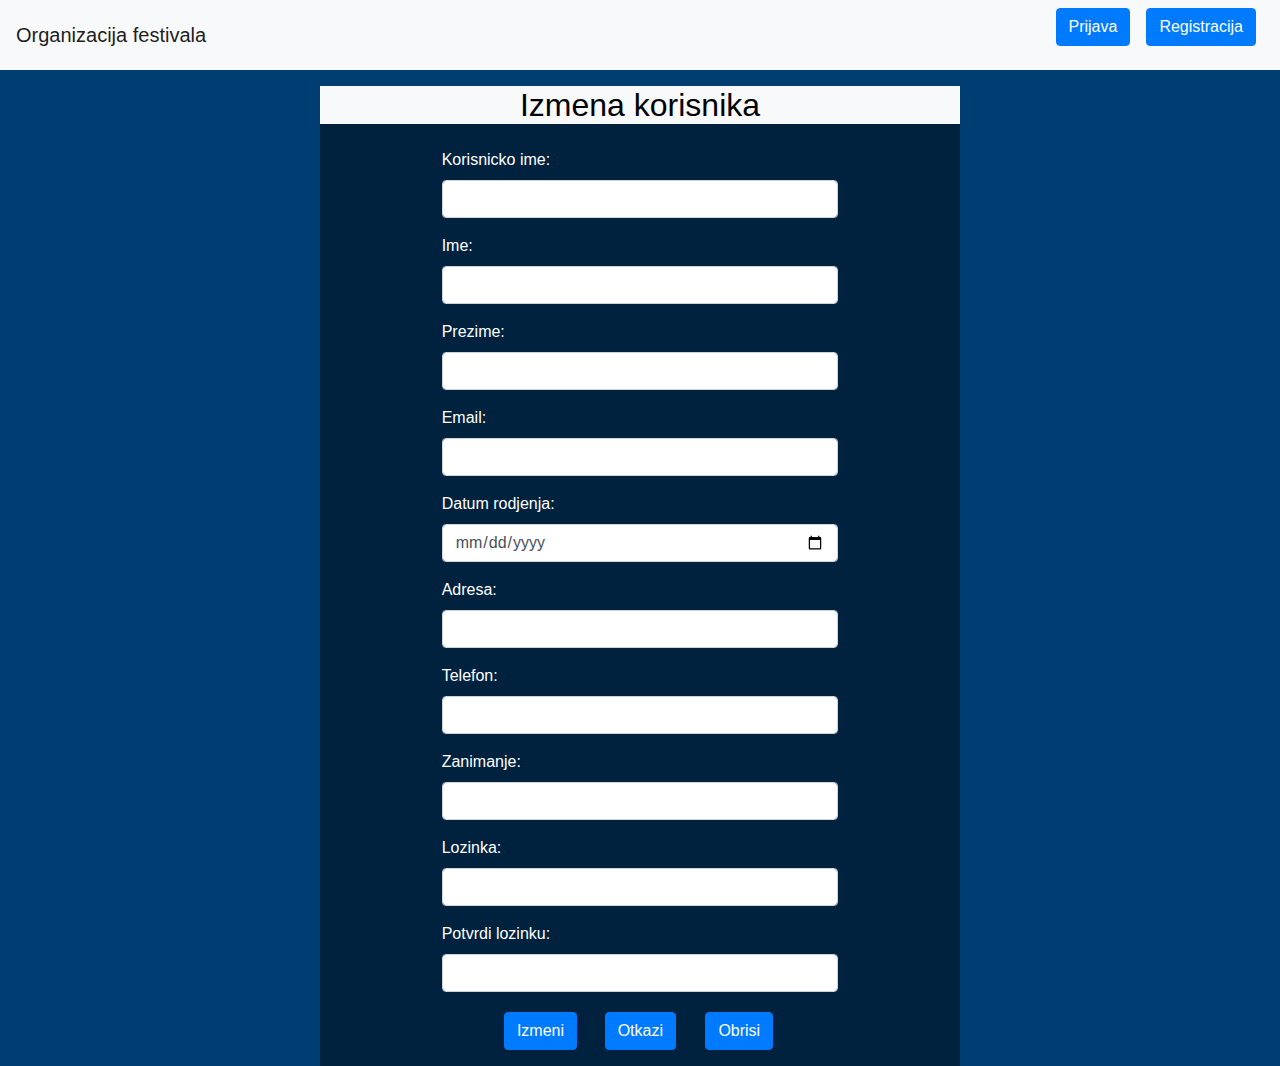
<file: html/edit-user.html>
<!DOCTYPE html>
<html lang="en">
  <head>
    <meta charset="UTF-8" />
    <meta name="viewport" content="width=device-width, initial-scale=1.0" />
    <meta name="referrer" content="no-referrer" />

    <title>Izmena korisnika</title>
    <link
      rel="stylesheet"
      href="https://stackpath.bootstrapcdn.com/bootstrap/4.5.2/css/bootstrap.min.css"
    />
    <script src="https://code.jquery.com/jquery-3.6.0.min.js"></script>
    <script src="https://stackpath.bootstrapcdn.com/bootstrap/4.5.2/js/bootstrap.min.js"></script>
    <link rel="stylesheet" href="../css/index-styles.css" />
  </head>

  <body>
    <nav class="navbar navbar-expand-lg navbar-light bg-light">
      <button
        class="navbar-toggler"
        type="button"
        data-toggle="collapse"
        data-target="#navbarNav"
        aria-controls="navbarNav"
        aria-expanded="false"
        aria-label="Toggle navigation"
      >
        <span class="navbar-toggler-icon"></span>
      </button>
      <div class="ml-auto">
        <a class="navbar-brand" style="width: 60%" href="index.html"
          >Organizacija festivala</a
        >
        <span
          class="btn btn-primary"
          style="background-color: inherit; color: black; border: none"
        >
          <!-- Pera Peric -->
        </span>
      </div>

      <div class="collapse navbar-collapse" id="navbarNav ">
        <ul class="navbar-nav ml-auto">
          <li class="nav-item mx-2 mb-3">
            <a href="#" class="btn btn-primary" onclick="openLoginPopup() "
              >Prijava</a
            >
          </li>
          <li class="</li>nav-item mx-2 mb-3">
            <a
              href="#"
              class="btn btn-primary"
              onclick="openRegistrationPopup()"
              >Registracija</a
            >
          </li>
        </ul>
      </div>
    </nav>

    <div
      class="container col-md-6 col-sm-8 mt-3"
      style="background-color: rgb(0, 34, 63); color: white"
    >
      <div class="row">
        <h2 class="bg-light text-center" style="width: 100%; color: black">
          Izmena korisnika
        </h2>
      </div>
      <div class="row mt-3">
        <div class="col-md-8 col-sm-12 mx-auto">
          <form>
            <div class="form-group">
              <label for="korisnicko-ime-edit">Korisnicko ime:</label>
              <input
                type="text"
                class="form-control"
                id="korisnicko-ime-edit"
              />
              <small
                class="text-danger"
                id="korisnicko-ime-greska-edit"
              ></small>
            </div>
            <div class="form-group">
              <label for="ime-edit">Ime:</label>
              <input type="text" class="form-control" id="ime-edit" />
              <small class="text-danger" id="ime-greska-edit"></small>
            </div>
            <div class="form-group">
              <label for="prezime-edit">Prezime:</label>
              <input type="text" class="form-control" id="prezime-edit" />
              <small class="text-danger" id="prezime-greska-edit"></small>
            </div>
            <div class="form-group"></div>
            <div class="form-group">
              <label for="email-edit">Email:</label>
              <input type="email" class="form-control" id="email-edit" />
              <small class="text-danger" id="email-greska-edit"></small>
            </div>
            <div class="form-group">
              <label for="datum-rodjenja-edit">Datum rodjenja:</label>
              <input
                type="date"
                class="form-control"
                id="datum-rodjenja-edit"
              />
              <small
                class="text-danger"
                id="datum-rodjenja-greska-edit"
              ></small>
            </div>
            <div class="form-group">
              <label for="adresa-edit">Adresa:</label>
              <input type="text" class="form-control" id="adresa-edit" />
              <small class="text-danger" id="adresa-greska-edit"></small>
            </div>
            <div class="form-group">
              <label for="telefon-edit">Telefon:</label>
              <input type="text" class="form-control" id="telefon-edit" />
              <small class="text-danger" id="telefon-greska-edit"></small>
            </div>
            <div class="form-group">
              <label for="zanimanje-edit">Zanimanje:</label>
              <input type="text" class="form-control" id="zanimanje-edit" />
              <small class="text-danger" id="zanimanje-greska-edit"></small>
            </div>
            <div class="form-group">
              <label for="lozinka-edit">Lozinka:</label>
              <input type="password" class="form-control" id="lozinka-edit" />
              <small class="text-danger" id="lozinka-greska-edit"></small>
            </div>
            <div class="form-group">
              <label for="lozinka-potvrda-edit">Potvrdi lozinku:</label>
              <input
                type="password"
                class="form-control"
                id="lozinka-potvrda-edit"
              />
              <small
                class="text-danger"
                id="lozinka-potvrda-greska-edit"
              ></small>
            </div>

            <div class="form-group d-flex justify-content-center">
              <div class="row">
                <div class="col-md-4 mt-1 col-sm-4">
                  <a class="btn btn-primary" href="#" id="izmeni-btn">
                    Izmeni
                  </a>
                </div>
                <div class="col-md-4 mt-1 col-sm-4">
                  <a class="btn btn-primary" href="#" id="otkazi-btn">
                    Otkazi
                  </a>
                </div>
                <div class="col-md-4 mt-1 col-sm-4">
                  <a class="btn btn-primary" href="#" id="obrisi-btn">
                    Obrisi
                  </a>
                </div>
              </div>
            </div>
          </form>
        </div>
      </div>
    </div>

    <div class="popup" id="login-popup">
      <h4>Prijava</h4>
      <form id="login-form">
        <div class="form-group">
          <label for="korisnicko-ime">Korisnicko ime:</label>
          <input type="text" class="form-control" id="korisnicko-ime" />
          <small class="text-danger" id="korisnicko-ime-greska"></small>
        </div>
        <div class="form-group">
          <label for="password">Lozinka:</label>
          <input type="password" class="form-control" id="lozinka" />
          <small class="text-danger" id="lozinka-greska"></small>
        </div>
        <div class="row">
          <span
            class="mx-auto justify-content-center mb-3"
            style="color: white"
            id="login-success-indicator"
          ></span>
        </div>
        <button class="btn-primary btn" value="Prijavi se" onclick="login()">
          Prijavi se
        </button>
        <button class="btn-primary btn" onclick="closeLoginPopup()">
          Otkazi
        </button>
      </form>
    </div>

    <div class="popup" id="registration-popup">
      <h4 class="mb-2">Registracija</h4>
      <form id="registration-form">
        <div class="row">
          <!-- First Column -->
          <div class="col-md-6">
            <div class="form-group">
              <label for="reg-korisnicko-ime">Korisnicko ime:</label>
              <input type="text" class="form-control" id="reg-korisnicko-ime" />
              <small class="text-danger" id="reg-korisnicko-ime-greska"></small>
            </div>
            <div class="form-group">
              <label for="ime">Ime:</label>
              <input type="text" class="form-control" id="reg-ime" />
              <small class="text-danger" id="reg-ime-greska"></small>
            </div>
            <div class="form-group">
              <label for="prezime">Prezime:</label>
              <input type="text" class="form-control" id="prezime" />
              <small class="text-danger" id="prezime-greska"></small>
            </div>

            <div class="form-group">
              <label for="reg-lozinka">Lozinka:</label>
              <input type="password" class="form-control" id="reg-lozinka" />
              <small class="text-danger" id="reg-lozinka-greska"></small>
            </div>
            <div class="form-group">
              <label for="reg-lozinka-potvrda">Potvrda lozinke:</label>
              <input
                type="password"
                class="form-control"
                id="reg-lozinka-potvrda"
              />
              <small
                class="text-danger"
                id="reg-lozinka-potvrda-greska"
              ></small>
            </div>
          </div>

          <!-- Second Column -->
          <div class="col-md-6">
            <div class="form-group">
              <div class="form-group">
                <label for="email">Email:</label>
                <input type="email" class="form-control" id="email" />
                <small class="text-danger" id="email-greska"></small>
              </div>
              <div class="form-group">
                <label for="datum-rodjenja">Datum rodjenja:</label>
                <input type="date" class="form-control" id="datum-rodjenja" />
                <small class="text-danger" id="datum-rodjenja-greska"></small>
              </div>
              <div class="form-group">
                <label for="adresa">Adresa:</label>
                <input type="text" class="form-control" id="adresa" />
                <small class="text-danger" id="adresa-greska"></small>
              </div>
              <div class="form-group">
                <label for="telefon">Telefon:</label>
                <input type="text" class="form-control" id="telefon" />
                <small class="text-danger" id="telefon-greska"></small>
              </div>
              <div class="form-group">
                <label for="zanimanje">Zanimanje:</label>
                <input type="text" class="form-control" id="zanimanje" />
                <small class="text-danger" id="zanimanje-greska"></small>
              </div>
            </div>
          </div>
        </div>

        <div class="row">
          <span
            class="mx-auto justify-content-center mb-3"
            style="color: white"
            id="registration-success-indicator"
          ></span>
        </div>

        <div class="row d-flex justify-content-center">
          <button
            class="btn btn-primary mr-3"
            id="confirm-registration-btn"
            onclick="register()"
          >
            Registruj se
          </button>
          <button
            class="btn btn-primary ml-3"
            id="cancel-registration-btn"
            onclick="closeRegistrationPopup()"
          >
            Otkazi
          </button>
        </div>
      </form>
    </div>

    <script src="../js/popup-sections-validation.js"></script>
    <script src="../js/edit-user.js"></script>
  </body>
</html>
</file>
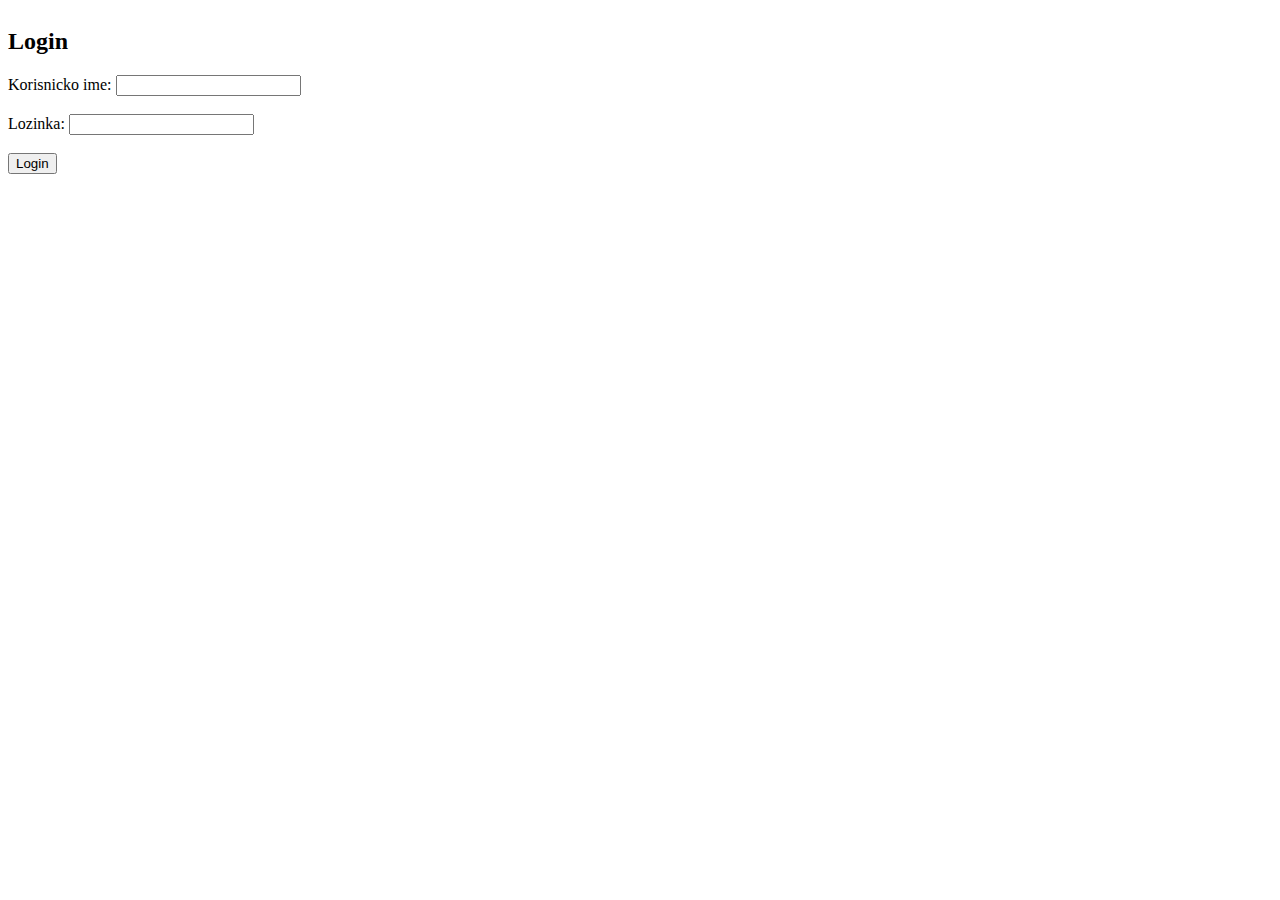
<file: html/login.html>
<!DOCTYPE html>
<html>
  <head>
    <title>Login Form</title>
  </head>

  <body style="position: relative">
    <div style="position: absolute">
      <h2>Login</h2>
      <form>
        <label for="korisnicko-ime">Korisnicko ime:</label>
        <input
          type="text"
          id="korisnicko-ime"
          name="korisnicko-ime"
          required
        /><br /><br />
        <label for="password">Lozinka:</label>
        <input
          type="password"
          id="lozinka"
          name="lozinka"
          required
        /><br /><br />
        <input type="submit" value="Login" />
      </form>
    </div>
  </body>
</html>
</file>
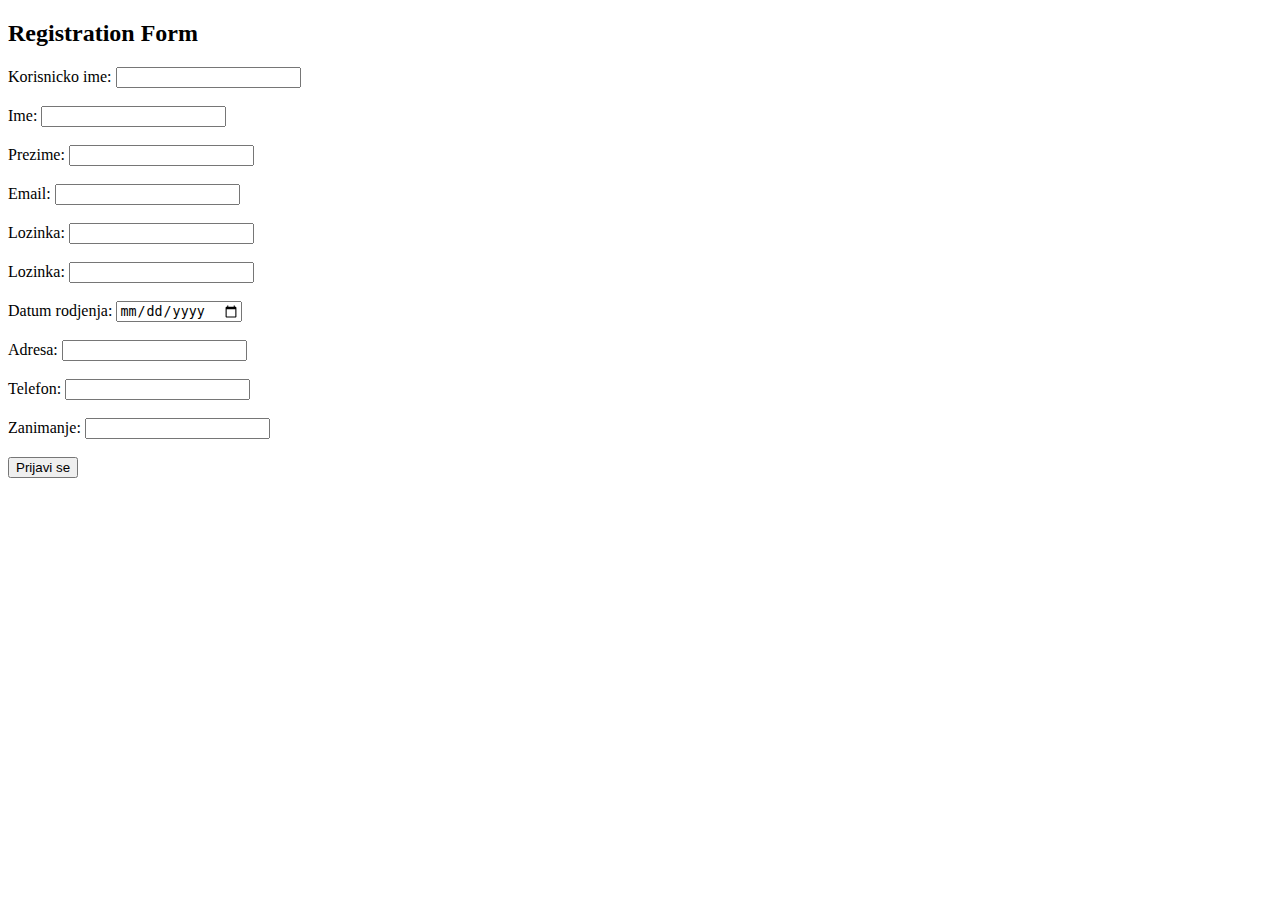
<file: html/registration.html>
<!DOCTYPE html>
<html>
  <head>
    <title>Registration Form</title>
  </head>

  <body>
    <h2>Registration Form</h2>
    <form>
      <label for="korisnicko-ime">Korisnicko ime:</label>
      <input
        type="text"
        id="korisnicko-ime"
        name="korisnicko-ime"
        required
      /><br /><br />

      <label for="ime">Ime:</label>
      <input type="text" id="ime" name="ime" required /><br /><br />

      <label for="prezime">Prezime:</label>
      <input type="text" id="prezime" name="prezime" required /><br /><br />

      <label for="email">Email:</label>
      <input type="email" id="email" name="email" required /><br /><br />

      <label for="lozinka">Lozinka:</label>
      <input type="password" id="lozinka" name="lozinka" required /><br /><br />

      <label for="lozinka-potvrda">Lozinka:</label>
      <input
        type="password"
        id="lozinka-potvrda"
        name="lozinka-potvrda"
        required
      /><br /><br />

      <label for="datum-rodjenja">Datum rodjenja:</label>
      <input
        type="date"
        name="datum-rodjenja"
        id="datum-rodjenja"
      /><br /><br />

      <label for="adresa">Adresa:</label>
      <input type="text" name="adresa" id="adresa" /><br /><br />

      <label for="telefon">Telefon:</label>
      <input type="text" name="telefon" id="telefon" /><br /><br />

      <label for="zanimanje">Zanimanje:</label>
      <input type="text" name="zanimanje" id="zanimanje" /><br /><br />

      <input type="submit" value="Prijavi se" />
    </form>
  </body>
</html>
</file>
<file: css/index-styles.css>
/* .popup-container {
  /* width: 100%;
  height: 100vh; 
width: 150px;
height: 150px;
background-color: rgb(255, 255, 0);
display: flex;
align-items: center;
justify-content: center;

}
*/

/* .popup-btn {
  background-color: #f1f1f1;
  border: none;
  color: black;
  padding: 10px 20px;
  text-align: center;
  text-decoration: none;
  display: inline-block;
  font-size: 16px;
  margin: 4px 2px;
  cursor: pointer;
} */

/* 
* {
    font-family: "Helvetica Neue", sans-serif;
} */

.popup {
  min-width: 400px;
  background-color: rgb(0, 61, 114);
  padding: 20px;
  border-radius: 6px;
  position: absolute;
  top: 50%;
  left: 50%;
  transform: translate(-50%, -50%) scale(0.1);
  text-align: center;
  color: white;
  visibility: hidden;
  transition: transform 0.4s, top 0.4s;
  box-shadow: 3px 4px rgba(255, 255, 255, 0.555);
  z-index: 1000;
  /* Ensure the pop-up is above other content */
}

.open-popup {
  visibility: visible;
  top: 50%;
  transform: translate(-50%, -50%) scale(1);
}

/* .popup img {
  width: 100%;
  margin-top: -50px;
  border-radius: 50%;
  box-shadow: 0 2px 5px rgba(255, 0, 0, 0.501);
}

.popup h2 {
  margin: 30px 0px 10px;
  font-size: 38px;
  font-weight: 500;
} */

body {
  /* background-image: url("../pictures/paper.jpg"); */
  background-color: rgb(0, 61, 114);
  background-size: cover;
  background-repeat: repeat;
  background-position: center;
  height: 100vh;
  background-attachment: fixed;
}

div.card > img {
  width: auto;
  height: auto;
  max-width: 100%;
  min-height: 220px;
  max-height: 220px;
  margin-top: -25px;
  border-radius: 10%;
  box-shadow: 0 2px 5px rgba(9, 0, 54, 0.555);
}

@media (max-width: 576px) {
  img {
    max-height: 150px;
    /* Adjust the maximum height for small screens */
    margin-top: -15px;
    /* Adjust margin for small screens */
  }
}
</file>
